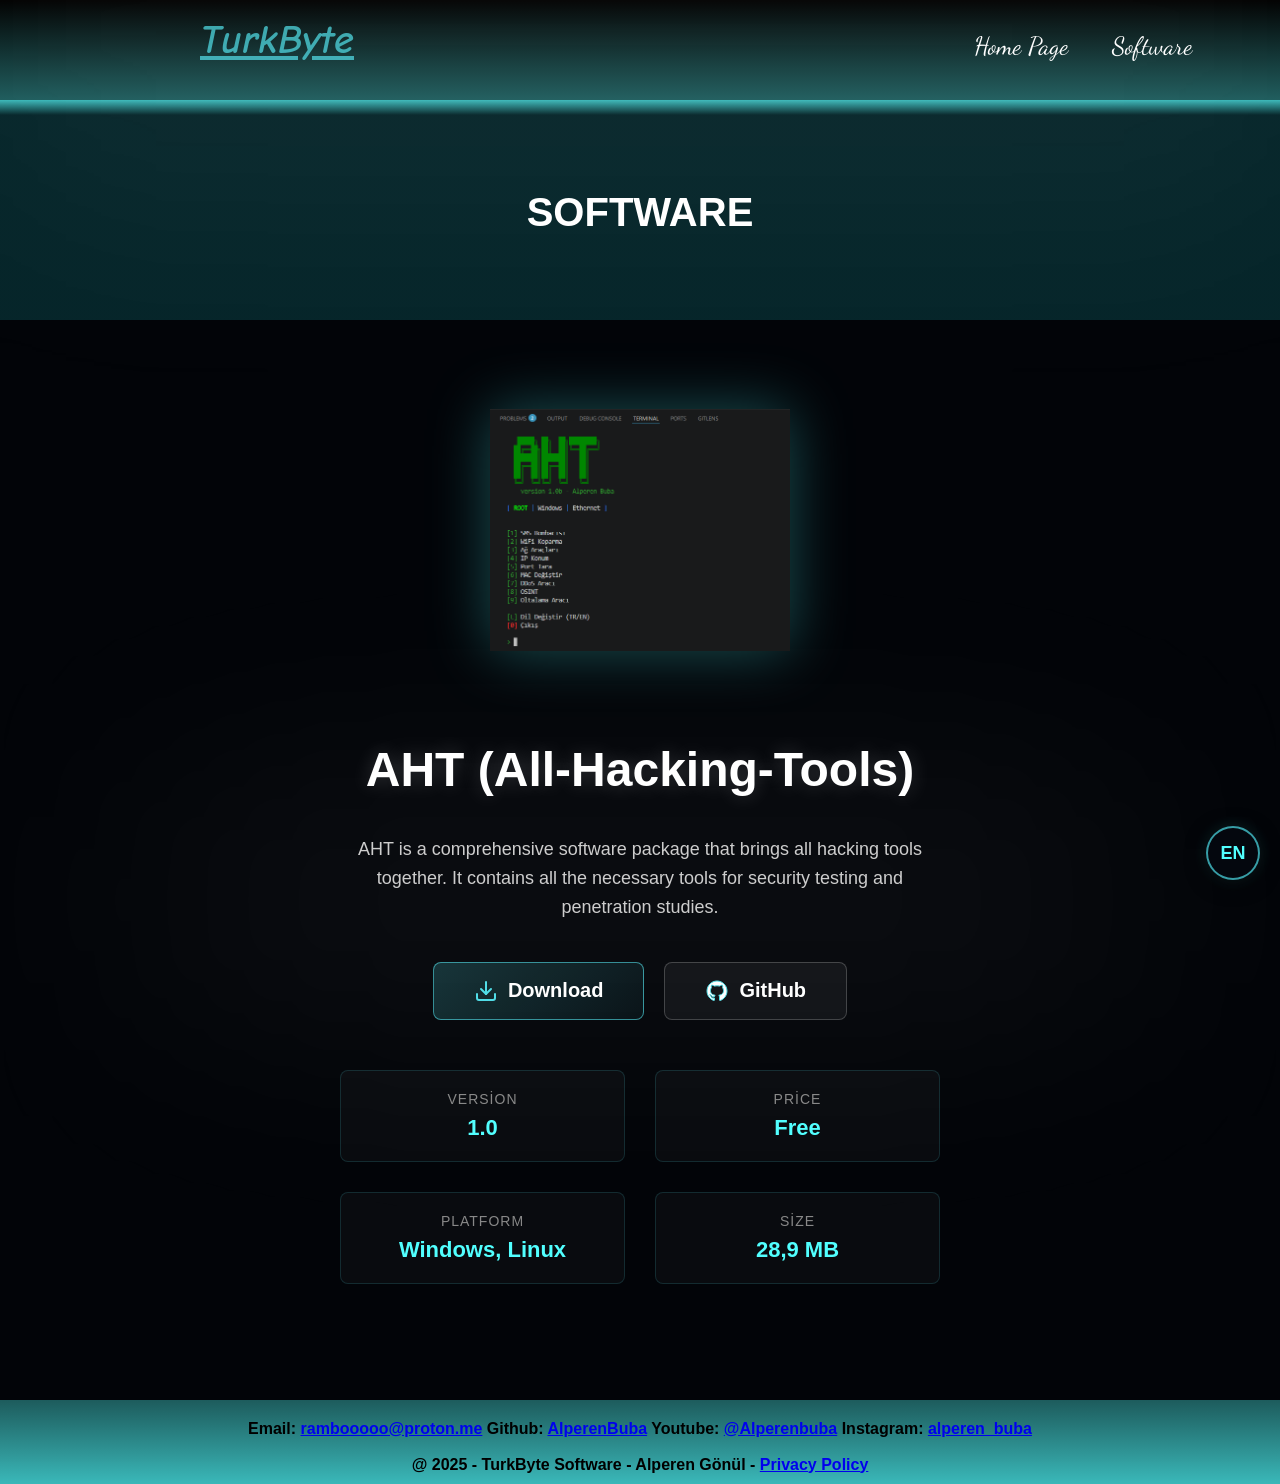
<file: sites/aht.html>
<!DOCTYPE html>
<html lang="tr">
<head>
    <meta charset="UTF-8">
    <meta name="viewport" content="width=device-width, initial-scale=1.0">
    <meta name="description" content="AHT (All-Hacking-Tools) - Tüm hacking araçlarını bir arada sunan kapsamlı bir yazılım paketi. Güvenlik testleri ve penetrasyon çalışmaları için gerekli tüm araçlar.">
    <meta name="keywords" content="AHT, All-Hacking-Tools, hacker, güvenlik, penetrasyon, hacking araçları, TurkByte">
    <meta name="author" content="Alperen Gönül">
    <meta name="robots" content="index, follow">
    <meta property="og:title" content="AHT (All-Hacking-Tools) - TurkByte">
    <meta property="og:description" content="Tüm hacking araçlarını bir arada sunan kapsamlı yazılım paketi.">
    <meta property="og:type" content="website">
    <meta property="og:url" content="https://alperenbuba.github.io/sites/aht.html">
    <title>TurkByte - AHT (All-Hacking-Tools)</title>
    <link rel="stylesheet" href="../css/style.css">
    <link rel="icon" href="../media/images/AHT-MiniLogo.png" type="image/png">
</head>
<body>
    <nav>
        <div class="menus">
            <div>
                <a href="../index.html" class="logo">TurkByte</a>
            </div>
            <div style="position: absolute; right: 10%">
                <ul class="navigation">
                    <li style="display: inline;"><a class="navigation-button" href="../index.html">Anasayfa</a></li>
                    <li style="display: inline;"><a class="navigation-button" href="../sites/softwares.html">Software</a></li>
                </ul>
            </div>
        </div>
    </nav>
    <main>
        <div class="content1">
            <div class="aciklama">
                <div id="text-1"></div>
            </div>
        </div>
        <div class="software-detail">
            <img src="../media/images/AHT-Window.png" alt="AHT" class="detail-logo">
            <h1 class="detail-title">AHT (All-Hacking-Tools)</h1>
            <p class="detail-desc">AHT, tüm hacking araçlarını bir arada sunan kapsamlı bir yazılım paketidir. Güvenlik testleri ve penetrasyon çalışmaları için gerekli tüm araçları bünyesinde barındırır.</p>
            <div class="button-group">
                <a href="https://github.com/AlperenBuba/AHT-All-Hacking-Tools-/releases/download/v1.1/AHT.exe" class="download-button">
                    <svg class="download-icon" viewBox="0 0 24 24" fill="none" xmlns="http://www.w3.org/2000/svg">
                        <path d="M21 15V19C21 20.1 20.1 21 19 21H5C3.9 21 3 20.1 3 19V15" stroke-width="2" stroke-linecap="round" stroke-linejoin="round"/>
                        <path d="M7 10L12 15L17 10" stroke-width="2" stroke-linecap="round" stroke-linejoin="round"/>
                        <path d="M12 15V3" stroke-width="2" stroke-linecap="round" stroke-linejoin="round"/>
                    </svg>
                    İndir
                </a>
                <a href="https://github.com/AlperenBuba/AHT-All-Hacking-Tools-" target="_blank" class="github-button">
                    <svg class="download-icon" viewBox="0 0 24 24" fill="none" xmlns="http://www.w3.org/2000/svg">
                        <path d="M12 2C6.477 2 2 6.477 2 12C2 16.418 4.865 20.166 8.84 21.489C9.34 21.581 9.5 21.274 9.5 21.007V19.028C6.73 19.583 6.14 17.661 6.14 17.661C5.68 16.472 5.03 16.188 5.03 16.188C4.12 15.616 5.1 15.63 5.1 15.63C6.1 15.698 6.63 16.653 6.63 16.653C7.5 18.162 8.97 17.758 9.54 17.507C9.63 16.867 9.89 16.427 10.17 16.173C7.87 15.913 5.46 15.073 5.46 11.332C5.46 10.257 5.84 9.387 6.46 8.718C6.36 8.449 6.02 7.449 6.54 6.107C6.54 6.107 7.34 5.829 9.5 7.089C10.28 6.852 11.14 6.734 12 6.73C12.86 6.734 13.72 6.852 14.5 7.089C16.66 5.829 17.46 6.107 17.46 6.107C17.98 7.449 17.64 8.449 17.54 8.718C18.16 9.387 18.54 10.257 18.54 11.332C18.54 15.083 16.12 15.91 13.81 16.163C14.17 16.486 14.5 17.118 14.5 18.088V21.007C14.5 21.279 14.66 21.59 15.17 21.488C19.14 20.164 22 16.417 22 12C22 6.477 17.523 2 12 2Z" fill="white"/>
                    </svg>
                    GitHub
                </a>
            </div>
            <div class="platform-msg">
                <svg width="24" height="24" viewBox="0 0 24 24" fill="none" xmlns="http://www.w3.org/2000/svg">
                    <rect x="2" y="3" width="20" height="14" rx="2" stroke="#ffd866" stroke-width="2"/>
                    <path d="M8 21H16" stroke="#ffd866" stroke-width="2" stroke-linecap="round"/>
                    <path d="M12 17V21" stroke="#ffd866" stroke-width="2" stroke-linecap="round"/>
                </svg>
                Windows destekliyor
            </div>
            <div class="detail-info">
                <div class="detail-info-item">
                    <div class="label">Sürüm</div>
                    <div class="value">1.0</div>
                </div>
                <div class="detail-info-item">
                    <div class="label">Fiyat</div>
                    <div class="value">Ücretsiz</div>
                </div>
                <div class="detail-info-item">
                    <div class="label">Platform</div>
                    <div class="value">Windows, Linux</div>
                </div>
                <div class="detail-info-item">
                    <div class="label">Boyut</div>
                    <div class="value">28,9 MB</div>
                </div>
            </div>
        </div>
    </main>
    <footer>
        <div class="footer">
            <div>E-posta: <a href="mailto:rambooooo@proton.me" target="_blank">rambooooo@proton.me</a> Github: <a href="https://github.com/AlperenBuba" target="_blank">AlperenBuba</a> Youtube: <a href="https://www.youtube.com/@Alperenbuba" target="_blank">@Alperenbuba</a> Instagram: <a href="https://www.instagram.com/alperen_buba/" target="_blank">alperen_buba</a></div>
            <br>
            <div>@ 2025 - TurkByte Software - Alperen Gönül - <a href="/sites/gizlilik.html">Gizlilik Politikası</a></div>
        </div>
    </footer>
    <script src="../apps/lang.js"></script>
    <script src="../apps/app.js"></script>
    <script>
        var isLinux = navigator.userAgent.indexOf("Linux") !== -1 && navigator.userAgent.indexOf("Android") === -1;
        var downloadBtn = document.querySelector(".download-button");
        if (isLinux) {
            downloadBtn.href = "https://github.com/AlperenBuba/AHT-All-Hacking-Tools-/raw/main/AHT.py";
            downloadBtn.setAttribute("download", "AHT.py");
            document.querySelector(".platform-msg").style.display = "none";
        } else {
            downloadBtn.setAttribute("download", "AHT.exe");
        }
    </script>
</body>
</html>
</file>
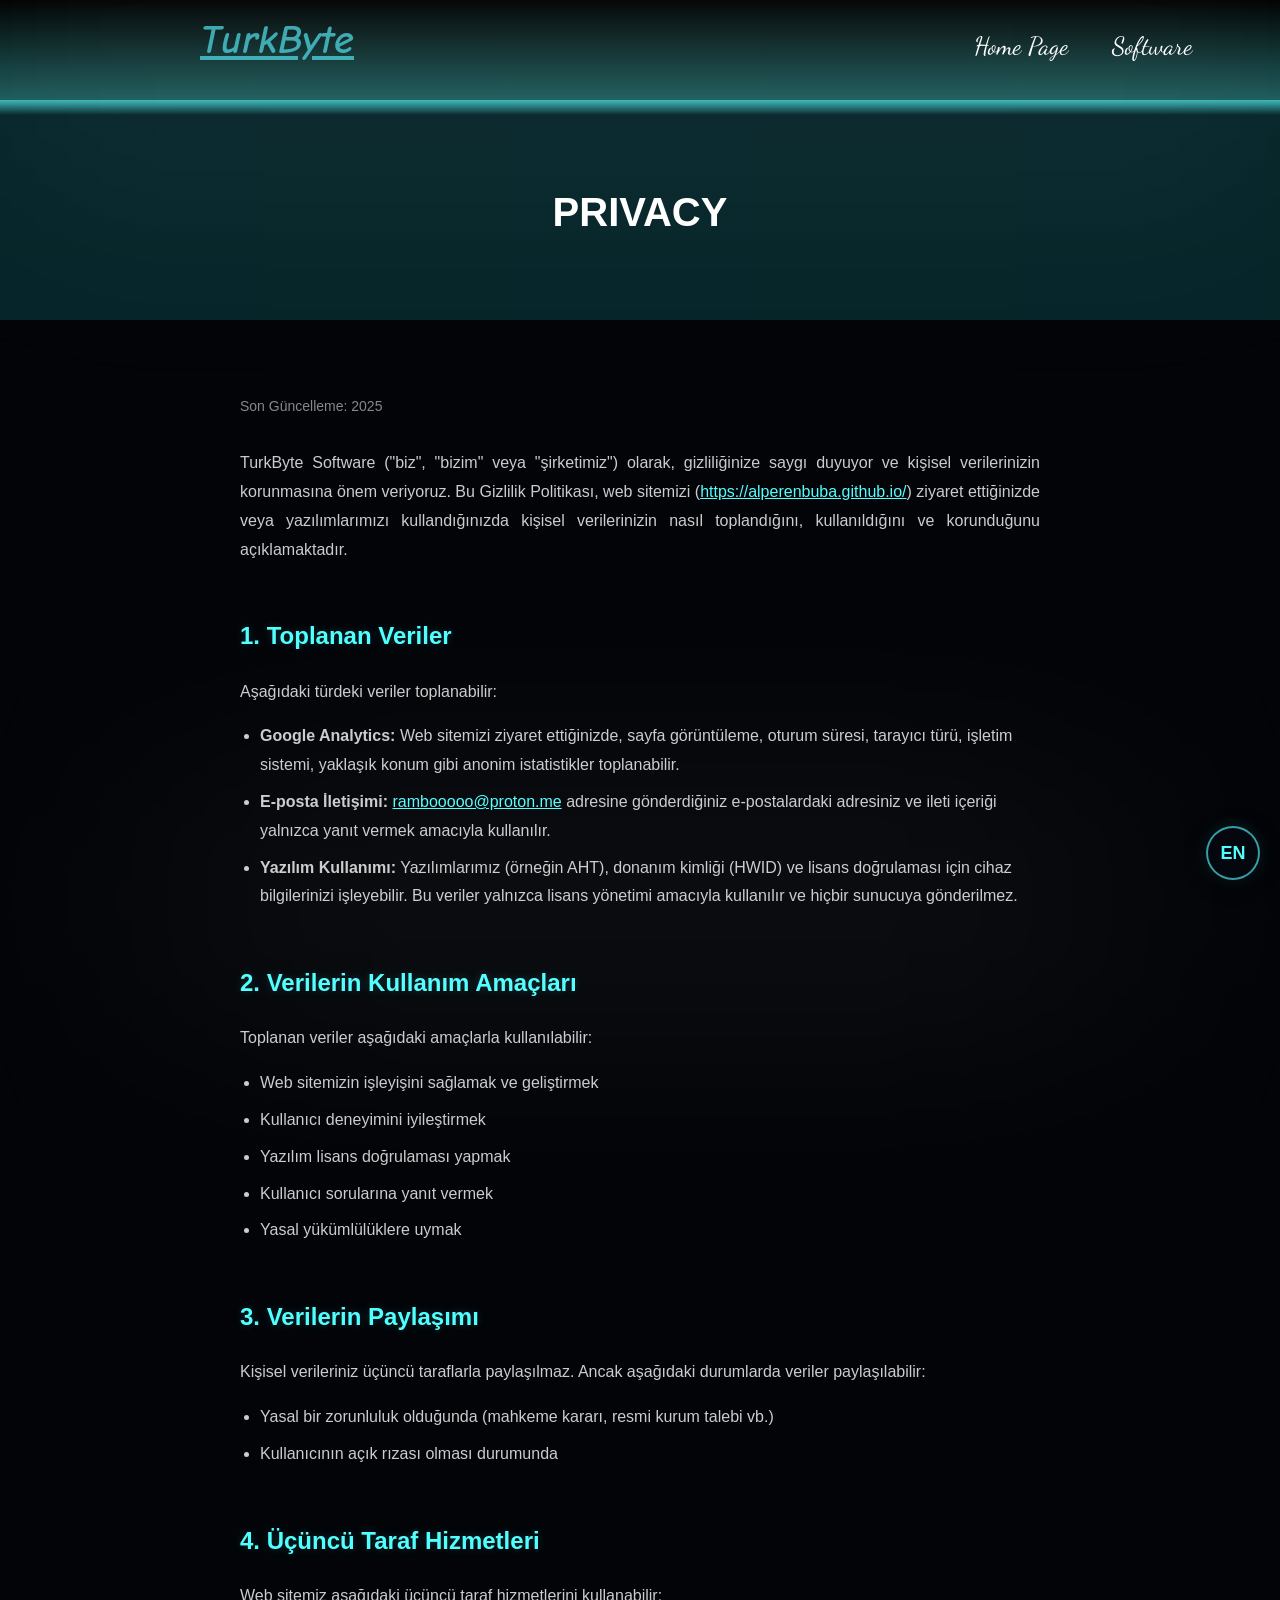
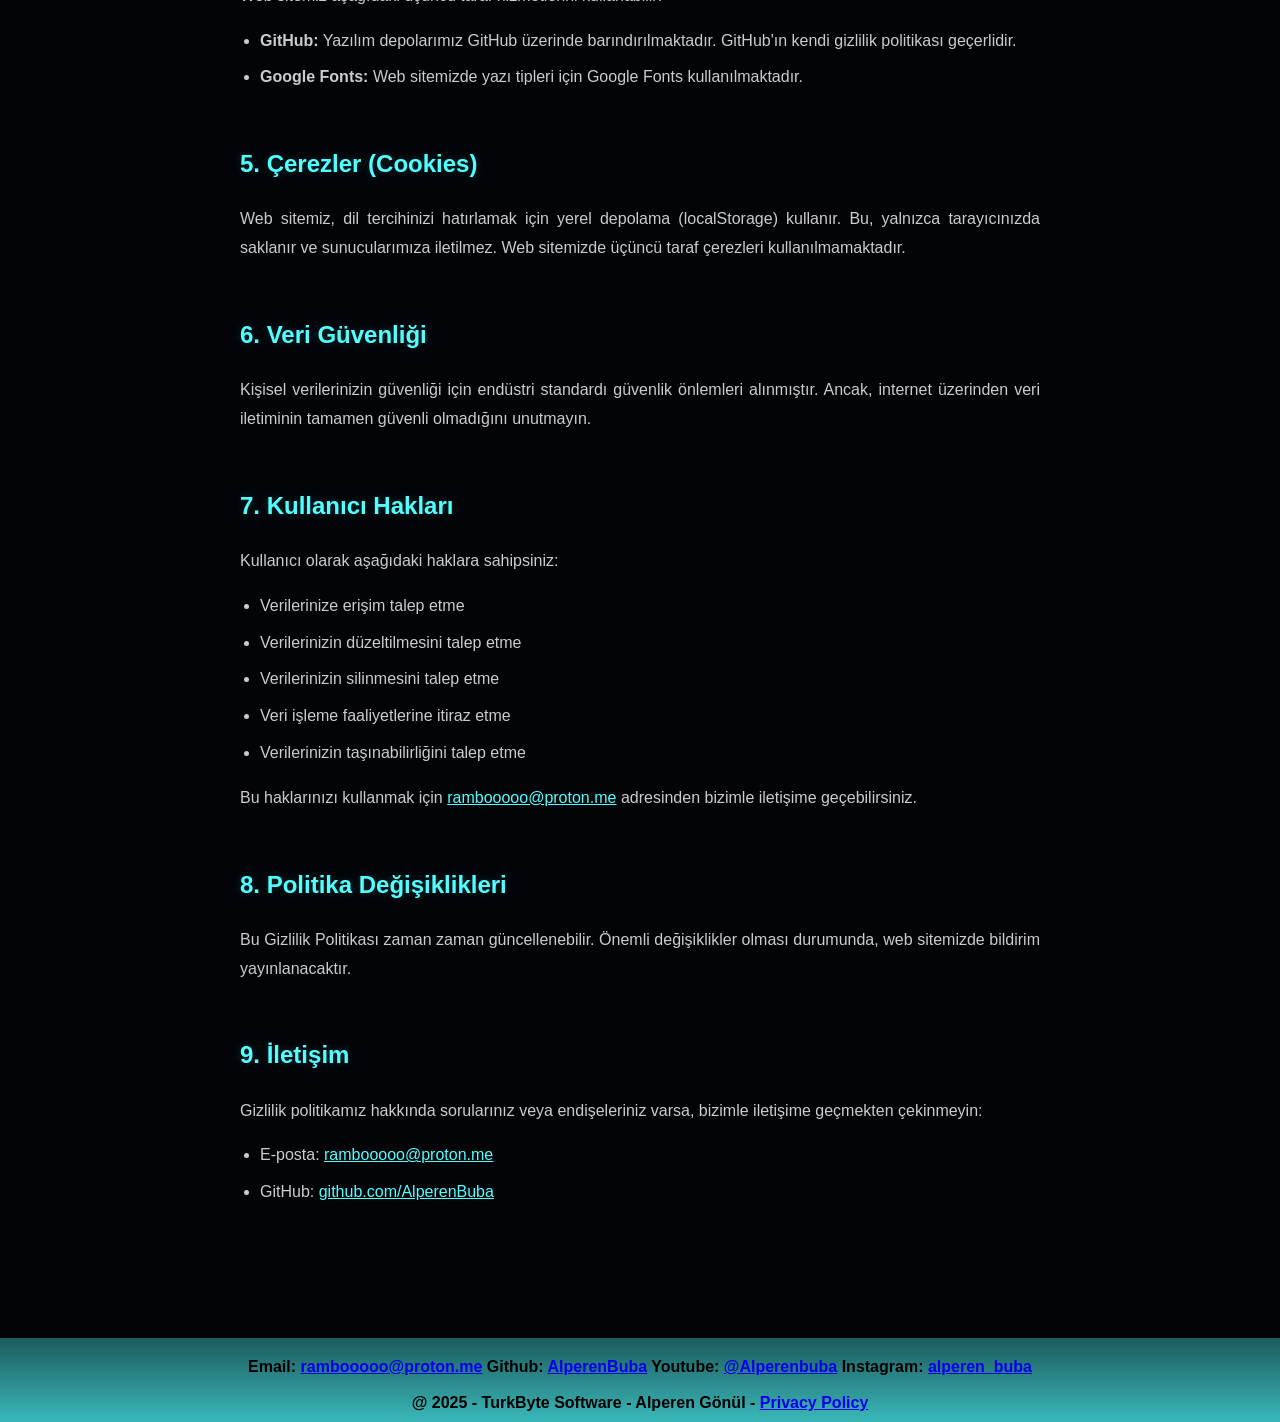
<file: sites/gizlilik.html>
<!DOCTYPE html>
<html lang="tr">
<head>
    <meta charset="UTF-8">
    <meta name="viewport" content="width=device-width, initial-scale=1.0">
    <meta name="description" content="TurkByte Software - Gizlilik Politikası">
    <meta name="keywords" content="TurkByte, gizlilik, privacy, politikası, kişisel veri, çerez">
    <meta name="robots" content="index, follow">
    <meta name="author" content="Alperen Gönül">
    <title>TurkByte - Gizlilik Politikası</title>
    <link rel="stylesheet" href="../css/style.css">
    <link rel="icon" href="../media/images/AHT-MiniLogo.png" type="image/png">
    <style>
        .privacy-content {
            max-width: 800px;
            margin: 0 auto;
            padding: 60px 40px 200px;
            color: #ccc;
            font-family: Arial, Helvetica, sans-serif;
            font-size: 16px;
            line-height: 1.8;
        }
        .privacy-content h2 {
            color: #51ffff;
            font-size: 24px;
            margin-top: 50px;
            margin-bottom: 20px;
            text-shadow: 0 0 10px rgba(81, 255, 255, 0.2);
        }
        .privacy-content h3 {
            color: #fff;
            font-size: 18px;
            margin-top: 30px;
            margin-bottom: 10px;
        }
        .privacy-content p {
            margin-bottom: 15px;
            text-align: justify;
        }
        .privacy-content ul {
            margin-bottom: 15px;
            padding-left: 20px;
        }
        .privacy-content ul li {
            margin-bottom: 8px;
        }
        .privacy-content a {
            color: #51ffff;
        }
        .privacy-content .son-guncelleme {
            color: #888;
            font-size: 14px;
            margin-bottom: 30px;
        }
        @media (max-width: 768px) {
            .privacy-content {
                padding: 30px 20px 200px;
                font-size: 15px;
            }
            .privacy-content h2 {
                font-size: 20px;
            }
            .privacy-content h3 {
                font-size: 16px;
            }
        }
        @media (max-width: 480px) {
            .privacy-content {
                padding: 20px 15px 200px;
                font-size: 14px;
            }
            .privacy-content h2 {
                font-size: 18px;
            }
            .footer div {
                font-size: 12px;
            }
        }
    </style>
</head>
<body>
    <nav>
        <div class="menus">
            <div>
                <a href="../index.html" class="logo">TurkByte</a>
            </div>
            <div style="position: absolute; right: 10%">
                <ul class="navigation">
                    <li style="display: inline;"><a class="navigation-button" href="../index.html">Anasayfa</a></li>
                    <li style="display: inline;"><a class="navigation-button" href="../sites/softwares.html">Software</a></li>
                </ul>
            </div>
        </div>
    </nav>
    <main>
        <div class="content1">
            <div class="aciklama">
                <div id="text-2"></div>
            </div>
        </div>
        <div class="privacy-content">
            <p class="son-guncelleme">Son Güncelleme: 2025</p>

            <p>TurkByte Software ("biz", "bizim" veya "şirketimiz") olarak, gizliliğinize saygı duyuyor ve kişisel verilerinizin korunmasına önem veriyoruz. Bu Gizlilik Politikası, web sitemizi (<a href="https://alperenbuba.github.io/">https://alperenbuba.github.io/</a>) ziyaret ettiğinizde veya yazılımlarımızı kullandığınızda kişisel verilerinizin nasıl toplandığını, kullanıldığını ve korunduğunu açıklamaktadır.</p>

            <h2>1. Toplanan Veriler</h2>
            <p>Aşağıdaki türdeki veriler toplanabilir:</p>
            <ul>
                <li><strong>Google Analytics:</strong> Web sitemizi ziyaret ettiğinizde, sayfa görüntüleme, oturum süresi, tarayıcı türü, işletim sistemi, yaklaşık konum gibi anonim istatistikler toplanabilir.</li>
                <li><strong>E-posta İletişimi:</strong> <a href="mailto:rambooooo@proton.me">rambooooo@proton.me</a> adresine gönderdiğiniz e-postalardaki adresiniz ve ileti içeriği yalnızca yanıt vermek amacıyla kullanılır.</li>
                <li><strong>Yazılım Kullanımı:</strong> Yazılımlarımız (örneğin AHT), donanım kimliği (HWID) ve lisans doğrulaması için cihaz bilgilerinizi işleyebilir. Bu veriler yalnızca lisans yönetimi amacıyla kullanılır ve hiçbir sunucuya gönderilmez.</li>
            </ul>

            <h2>2. Verilerin Kullanım Amaçları</h2>
            <p>Toplanan veriler aşağıdaki amaçlarla kullanılabilir:</p>
            <ul>
                <li>Web sitemizin işleyişini sağlamak ve geliştirmek</li>
                <li>Kullanıcı deneyimini iyileştirmek</li>
                <li>Yazılım lisans doğrulaması yapmak</li>
                <li>Kullanıcı sorularına yanıt vermek</li>
                <li>Yasal yükümlülüklere uymak</li>
            </ul>

            <h2>3. Verilerin Paylaşımı</h2>
            <p>Kişisel verileriniz üçüncü taraflarla paylaşılmaz. Ancak aşağıdaki durumlarda veriler paylaşılabilir:</p>
            <ul>
                <li>Yasal bir zorunluluk olduğunda (mahkeme kararı, resmi kurum talebi vb.)</li>
                <li>Kullanıcının açık rızası olması durumunda</li>
            </ul>

            <h2>4. Üçüncü Taraf Hizmetleri</h2>
            <p>Web sitemiz aşağıdaki üçüncü taraf hizmetlerini kullanabilir:</p>
            <ul>
                <li><strong>GitHub:</strong> Yazılım depolarımız GitHub üzerinde barındırılmaktadır. GitHub'ın kendi gizlilik politikası geçerlidir.</li>
                <li><strong>Google Fonts:</strong> Web sitemizde yazı tipleri için Google Fonts kullanılmaktadır.</li>
            </ul>

            <h2>5. Çerezler (Cookies)</h2>
            <p>Web sitemiz, dil tercihinizi hatırlamak için yerel depolama (localStorage) kullanır. Bu, yalnızca tarayıcınızda saklanır ve sunucularımıza iletilmez. Web sitemizde üçüncü taraf çerezleri kullanılmamaktadır.</p>

            <h2>6. Veri Güvenliği</h2>
            <p>Kişisel verilerinizin güvenliği için endüstri standardı güvenlik önlemleri alınmıştır. Ancak, internet üzerinden veri iletiminin tamamen güvenli olmadığını unutmayın.</p>

            <h2>7. Kullanıcı Hakları</h2>
            <p>Kullanıcı olarak aşağıdaki haklara sahipsiniz:</p>
            <ul>
                <li>Verilerinize erişim talep etme</li>
                <li>Verilerinizin düzeltilmesini talep etme</li>
                <li>Verilerinizin silinmesini talep etme</li>
                <li>Veri işleme faaliyetlerine itiraz etme</li>
                <li>Verilerinizin taşınabilirliğini talep etme</li>
            </ul>
            <p>Bu haklarınızı kullanmak için <a href="mailto:rambooooo@proton.me">rambooooo@proton.me</a> adresinden bizimle iletişime geçebilirsiniz.</p>

            <h2>8. Politika Değişiklikleri</h2>
            <p>Bu Gizlilik Politikası zaman zaman güncellenebilir. Önemli değişiklikler olması durumunda, web sitemizde bildirim yayınlanacaktır.</p>

            <h2>9. İletişim</h2>
            <p>Gizlilik politikamız hakkında sorularınız veya endişeleriniz varsa, bizimle iletişime geçmekten çekinmeyin:</p>
            <ul>
                <li>E-posta: <a href="mailto:rambooooo@proton.me">rambooooo@proton.me</a></li>
                <li>GitHub: <a href="https://github.com/AlperenBuba" target="_blank">github.com/AlperenBuba</a></li>
            </ul>
        </div>
    </main>
    <footer>
        <div class="footer">
            <div>E-posta: <a href="mailto:rambooooo@proton.me" target="_blank">rambooooo@proton.me</a> Github: <a href="https://github.com/AlperenBuba" target="_blank">AlperenBuba</a> Youtube: <a href="https://www.youtube.com/@Alperenbuba" target="_blank">@Alperenbuba</a> Instagram: <a href="https://www.instagram.com/alperen_buba/" target="_blank">alperen_buba</a></div>
            <br>
            <div>@ 2025 - TurkByte Software - Alperen Gönül - <a href="./gizlilik.html">Gizlilik Politikası</a></div>
        </div>
    </footer>
    <script src="../apps/lang.js"></script>
    <script src="../apps/app.js"></script>
</body>
</html>
</file>
<file: css/style.css>
@import url('https://fonts.googleapis.com/css2?family=Comic+Neue:ital,wght@0,400;0,700;1,700&family=Dancing+Script:wght@400;700&display=swap');

body
{
    background-color: #020408; /* TurkByte koyu arka planı */
    position: relative;
    min-height: 100vh;
    overflow-x: hidden;
    margin: 0;
}

body::before 
{
    content: "";
    position: fixed;
    bottom: -150px;
    left: 50%;
    transform: translateX(-50%);
    width: 100%;
    height: 300px;
    background: radial-gradient(circle, rgba(255,255,255,0.04) 50%, rgba(255,255,255,0) 100%);
    filter: blur(100px);
    pointer-events: none;
    z-index: 0;
}

body::after
{
    content: "";
    position: fixed;
    left: 50%;
    margin-top: -110px;
    top: 0;
    transform: translateX(-50%);
    width: 100%;
    height: 400px;
    background: linear-gradient(rgba(255,255,255,0.04) 50%, rgba(255,255,255,0) 100%);
    filter: blur(100px);
    pointer-events: none;
    z-index: 0;
}

.menus
{
    width: 100%;
    height: 100px;
    justify-self: center;
    background: linear-gradient(to top, #51ffffb7 -100%, black 100%);
    margin: 0;
    display: flex;
}

.logo
{
    line-height: 80px;
    display: inline-block;
    margin-left: 200px;
    color: rgba(77, 221, 231, 0.719);
    text-decoration: underline;
    text-decoration-thickness: 4px;
    text-underline-offset: 3px;
    font-family: 'Comic Neue', 'Comic Sans MS', 'Comic Sans', cursive;
    font-weight: bold;
    font-size: 40px;
    font-style: italic;
}

.navigation
{
    display: inline-block;
    line-height: 60px;
    width: 100%;
    text-align: right;
    
}

.navigation-button
{
    font-family: 'Dancing Script', 'Brush Script MT', cursive;
    color: rgb(255, 255, 255);
    margin-left: 40px;
    text-decoration: none;
    font-size: 25px;
    transition: ease-in 0.5s;
}

.navigation-button:hover
{
    color: #51ffff;
    text-decoration: underline;
    transition: ease-out 0.2s;
}

.content
{
    background: linear-gradient(to bottom, #51ffffb7, rgba(29, 234, 241, 0.144) 15px);
    width: 100%;
    min-height: 300px;
    padding-top: 90px;
}

.aciklama
{
    text-align: center;
    font-family: Arial, Helvetica, sans-serif;
    font-weight: bold;
    font-size: 40px;
    color: white;
}

.button-place
{
    display: flex;
    justify-content: center;
    margin-top: 70px;
}

.button-place button {
    align-items: center;
    display: inline-flex;
    gap: 10px;
    background-color: rgba(77, 221, 231, 0.1);
    color: #ffffff;
    border: 1px solid rgba(77, 221, 231, 0.4);
    padding: 12px 24px;
    font-family: "Courier New", monospace;
    font-size: 16px;
    font-weight: bold;
    cursor: pointer;
    border-radius: 5px;
    transition: all 0.3s ease;
    font-family: Arial, Helvetica, sans-serif;
}

.button-place>button
{
    opacity: 0;
    transition: 0.5s ease;
}

.turkbyte-arrow {
    width: 20px;
    height: 20px;
    stroke: rgba(77, 221, 231, 1);
    fill: none;
    transition: transform 0.3s cubic-bezier(0.4, 0, 0.2, 1);
}

.button-place button:hover .turkbyte-arrow {
    transform: translateX(6px);
}

.button-place button:hover {
    background-color: rgba(77, 221, 231, 0.2);
    border-color: rgba(77, 221, 231, 1);
    box-shadow: 0 0 15px rgba(77, 221, 231, 0.3);
}

.header
{
    color: white;
    font-family: Arial, Helvetica, sans-serif;
    margin-left: 100px;

}

.popular-softwares {
    display: grid;
    grid-template-columns: repeat(auto-fit, minmax(300px, 1fr));
    gap: 50px;
    padding: 60px 40px;
    padding-bottom: 200px;
}

.popular-softwares > a {
    text-decoration: none;
    display: block;
    justify-self: center;
}

.software-card {
    background-color: #05080f;
    border: 1px solid rgba(0, 95, 95, 0.6);
    color: white;
    padding: 30px 20px;
    width: 280px;
    height: 400px;
    border-radius: 6px; 
    box-sizing: border-box;
    display: flex;
    flex-direction: column;
    justify-content: space-between;
    position: relative;
    transform: perspective(1000px) rotateY(-15deg) rotateX(6deg);
    transition: transform 0.5s ease, border-color 0.5s ease;
}

.software-card::after {
    content: "";
    position: absolute;
    bottom: -15px;
    left: 5%;
    width: 90%;
    height: 12px;
    background: rgba(81, 255, 255, 0.5);
    border-radius: 50%;
    filter: blur(10px);
    opacity: 0.4;
    z-index: -1;
    transition: all 0.5s ease;
}

.software-card:hover {
    border-color: #51ffff;
    transform: perspective(1000px) rotateY(0deg) rotateX(0deg) translateY(-10px);
}

.software-card:hover::after {
    opacity: 1;
    filter: blur(14px);
    background: rgba(81, 255, 255, 0.8);
    box-shadow: 0 0 20px 5px rgba(81, 255, 255, 0.5);
    transform: scale(1.1);
}

.card-header {
    text-align: center;
    font-family: Arial, Helvetica, sans-serif;
    font-size: 22px;
    font-weight: bold;
    margin: 0;
    text-shadow: 0 0 10px rgba(255, 255, 255, 0.2);
}

.card-image-content
{
    display: flex;
    justify-content: center;
    align-items: center;
    width: 100%;
    height: 300px;
}

.card-image-content .card-image
{
    max-width: 180px;
    max-height: 100%;
    object-fit: contain;
}

.price
{
    position: relative;
    color: white;
    font-size: 30px;
    font-family: Arial, Helvetica, sans-serif;
    font-weight: bold;
    text-align: center;
    bottom: 25px;
}

.content1
{
    background: linear-gradient(to bottom, #51ffffb7, rgba(29, 234, 241, 0.144) 15px);
    width: 100%;
    min-height: 130px;
    padding-top: 90px;
}

.software-detail {
    display: flex;
    flex-direction: column;
    align-items: center;
    padding: 60px 40px;
    padding-bottom: 200px;
    color: white;
    font-family: Arial, Helvetica, sans-serif;
}

.detail-logo {
    width: 300px;
    height: 300px;
    object-fit: contain;
    margin-bottom: 30px;
    filter: drop-shadow(0 0 30px rgba(81, 255, 255, 0.3));
}

.detail-title {
    font-size: 48px;
    font-weight: bold;
    margin-bottom: 20px;
    text-shadow: 0 0 20px rgba(255, 255, 255, 0.2);
}

.detail-desc {
    font-size: 18px;
    color: #ccc;
    text-align: center;
    max-width: 600px;
    margin-bottom: 40px;
    line-height: 1.6;
}

.download-button {
    align-items: center;
    display: inline-flex;
    gap: 10px;
    background: linear-gradient(135deg, rgba(77, 221, 231, 0.2), rgba(77, 221, 231, 0.05));
    color: #ffffff;
    border: 1px solid rgba(77, 221, 231, 0.6);
    padding: 16px 40px;
    font-family: Arial, Helvetica, sans-serif;
    font-size: 20px;
    font-weight: bold;
    cursor: pointer;
    border-radius: 8px;
    transition: all 0.3s ease;
    text-decoration: none;
}

.download-button:hover {
    background: rgba(77, 221, 231, 0.25);
    border-color: rgba(77, 221, 231, 1);
    box-shadow: 0 0 25px rgba(77, 221, 231, 0.4);
    transform: translateY(-3px);
}

.button-group {
    display: flex;
    gap: 20px;
    align-items: center;
    justify-content: center;
    flex-wrap: wrap;
}

.github-button {
    align-items: center;
    display: inline-flex;
    gap: 10px;
    background: rgba(255, 255, 255, 0.05);
    color: #ffffff;
    border: 1px solid rgba(255, 255, 255, 0.2);
    padding: 16px 40px;
    font-family: Arial, Helvetica, sans-serif;
    font-size: 20px;
    font-weight: bold;
    cursor: pointer;
    border-radius: 8px;
    transition: all 0.3s ease;
    text-decoration: none;
}

.github-button:hover {
    background: rgba(255, 255, 255, 0.1);
    border-color: rgba(255, 255, 255, 0.5);
    box-shadow: 0 0 25px rgba(255, 255, 255, 0.15);
    transform: translateY(-3px);
}

.platform-msg {
    display: none;
    align-items: center;
    gap: 12px;
    background: rgba(255, 200, 50, 0.08);
    border: 1px solid rgba(255, 200, 50, 0.3);
    padding: 16px 30px;
    border-radius: 8px;
    color: #ffd866;
    font-family: Arial, Helvetica, sans-serif;
    font-size: 18px;
    font-weight: bold;
}

.download-icon {
    width: 24px;
    height: 24px;
    stroke: rgba(77, 221, 231, 1);
    fill: none;
}

.detail-info {
    display: grid;
    grid-template-columns: 1fr 1fr;
    gap: 30px;
    margin-top: 50px;
    max-width: 600px;
    width: 100%;
}

.detail-info-item {
    background: rgba(255, 255, 255, 0.03);
    border: 1px solid rgba(77, 221, 231, 0.15);
    border-radius: 8px;
    padding: 20px;
    text-align: center;
}

.detail-info-item .label {
    font-size: 14px;
    color: #888;
    margin-bottom: 8px;
    text-transform: uppercase;
    letter-spacing: 1px;
}

.detail-info-item .value {
    font-size: 22px;
    font-weight: bold;
    color: #51ffff;
}

.lang-switcher {
    position: fixed;
    bottom: 20px;
    right: 20px;
    z-index: 9999;
    display: flex;
    flex-direction: column;
    align-items: center;
}

.lang-current {
    width: 50px;
    height: 50px;
    border-radius: 50%;
    background: rgba(5, 8, 15, 0.95);
    border: 2px solid rgba(77, 221, 231, 0.7);
    display: flex;
    align-items: center;
    justify-content: center;
    cursor: pointer;
    font-size: 18px;
    font-family: Arial, Helvetica, sans-serif;
    font-weight: bold;
    color: #51ffff;
    transition: all 0.3s ease;
    backdrop-filter: blur(4px);
    user-select: none;
    box-shadow: 0 4px 20px rgba(0, 0, 0, 0.6), 0 0 15px rgba(77, 221, 231, 0.15);
}

.lang-current:hover {
    border-color: #51ffff;
    box-shadow: 0 4px 25px rgba(0, 0, 0, 0.8), 0 0 25px rgba(77, 221, 231, 0.35);
    transform: scale(1.05);
}

.lang-options {
    display: none;
    flex-direction: column;
    gap: 8px;
    margin-bottom: 10px;
}

.lang-switcher.open .lang-options {
    display: flex;
}

.lang-option {
    width: 50px;
    height: 50px;
    border-radius: 50%;
    background: rgba(5, 8, 15, 0.95);
    border: 2px solid rgba(77, 221, 231, 0.4);
    display: flex;
    align-items: center;
    justify-content: center;
    cursor: pointer;
    font-size: 16px;
    font-family: Arial, Helvetica, sans-serif;
    font-weight: bold;
    color: rgba(255, 255, 255, 0.7);
    transition: all 0.3s ease;
    backdrop-filter: blur(4px);
    user-select: none;
    box-shadow: 0 4px 15px rgba(0, 0, 0, 0.5), 0 0 10px rgba(77, 221, 231, 0.1);
}

.lang-option:hover {
    border-color: #51ffff;
    color: #51ffff;
    box-shadow: 0 4px 20px rgba(0, 0, 0, 0.7), 0 0 25px rgba(77, 221, 231, 0.35);
    transform: scale(1.1);
}

@media (max-width: 768px) {
    .menus {
        height: auto !important;
        flex-direction: column;
        align-items: center;
        padding: 8px 0;
    }
    .menus > div:first-child {
        width: 100%;
        text-align: center;
        position: static !important;
    }
    .menus > div:last-child {
        position: static !important;
        width: 100%;
        text-align: center !important;
        right: auto !important;
        left: auto !important;
    }
    .logo {
        margin-left: 0 !important;
        font-size: 30px !important;
        line-height: 50px;
    }
    .navigation {
        line-height: 40px;
        display: inline !important;
        width: auto !important;
        padding: 0 !important;
        margin: 0 !important;
        list-style: none;
    }
    .navigation li {
        display: inline !important;
    }
    .navigation-button {
        font-size: 28px !important;
        margin: 0 30px !important;
    }
    .lang-switcher {
        bottom: auto !important;
        top: 20px;
        flex-direction: column-reverse !important;
    }
    .content,
    .content1 {
        padding-top: 50px !important;
    }
    .content1 {
        min-height: 100px !important;
    }
    .aciklama {
        font-size: 28px !important;
    }
    .popular-softwares {
        padding: 30px 20px 150px !important;
        gap: 30px !important;
    }
    .software-card {
        width: 240px !important;
        height: 320px !important;
        transform: none !important;
    }
    .software-card:hover {
        transform: translateY(-10px) !important;
    }
    .card-header {
        font-size: 18px !important;
    }
    .card-image-content {
        height: 200px !important;
    }
    .card-image-content .card-image {
        max-width: 120px !important;
    }
    .price {
        font-size: 22px !important;
        bottom: 0 !important;
    }
    .detail-logo {
        width: 200px !important;
        height: 200px !important;
    }
    .detail-title {
        font-size: 28px !important;
    }
    .detail-desc {
        font-size: 15px !important;
        padding: 0 20px;
    }
    .button-group {
        flex-direction: column;
        gap: 12px !important;
    }
    .detail-info {
        grid-template-columns: 1fr !important;
        padding: 0 20px;
        box-sizing: border-box;
    }
    .footer div {
        font-size: 13px;
        padding: 0 10px;
    }
}

@media (max-width: 480px) {
    .logo {
        font-size: 24px !important;
    }
    .navigation-button {
        font-size: 24px !important;
        margin: 0 22px !important;
    }
    .lang-switcher {
        top: 10px !important;
        flex-direction: column-reverse !important;
    }
    .aciklama {
        font-size: 22px !important;
    }
    .header {
        margin-left: 20px !important;
        font-size: 18px;
    }
    .software-card {
        width: 200px !important;
        height: 260px !important;
    }
    .card-header {
        font-size: 16px !important;
    }
    .card-image-content {
        height: 160px !important;
    }
    .card-image-content .card-image {
        max-width: 100px !important;
    }
    .price {
        font-size: 18px !important;
        bottom: 0 !important;
    }
    .detail-title {
        font-size: 22px !important;
    }
    .detail-desc {
        font-size: 14px !important;
    }
}

.footer
{
    position:absolute;
    bottom: 0;
    width: 100%;
    min-height: 50px;
    background: linear-gradient(to top, #51ffffb7, black 200%);
    text-align: center;
    padding-top: 20px;
    padding-bottom: 10px;
    font-family:Arial, Helvetica, sans-serif;
    font-weight: bold;
}
</file>
